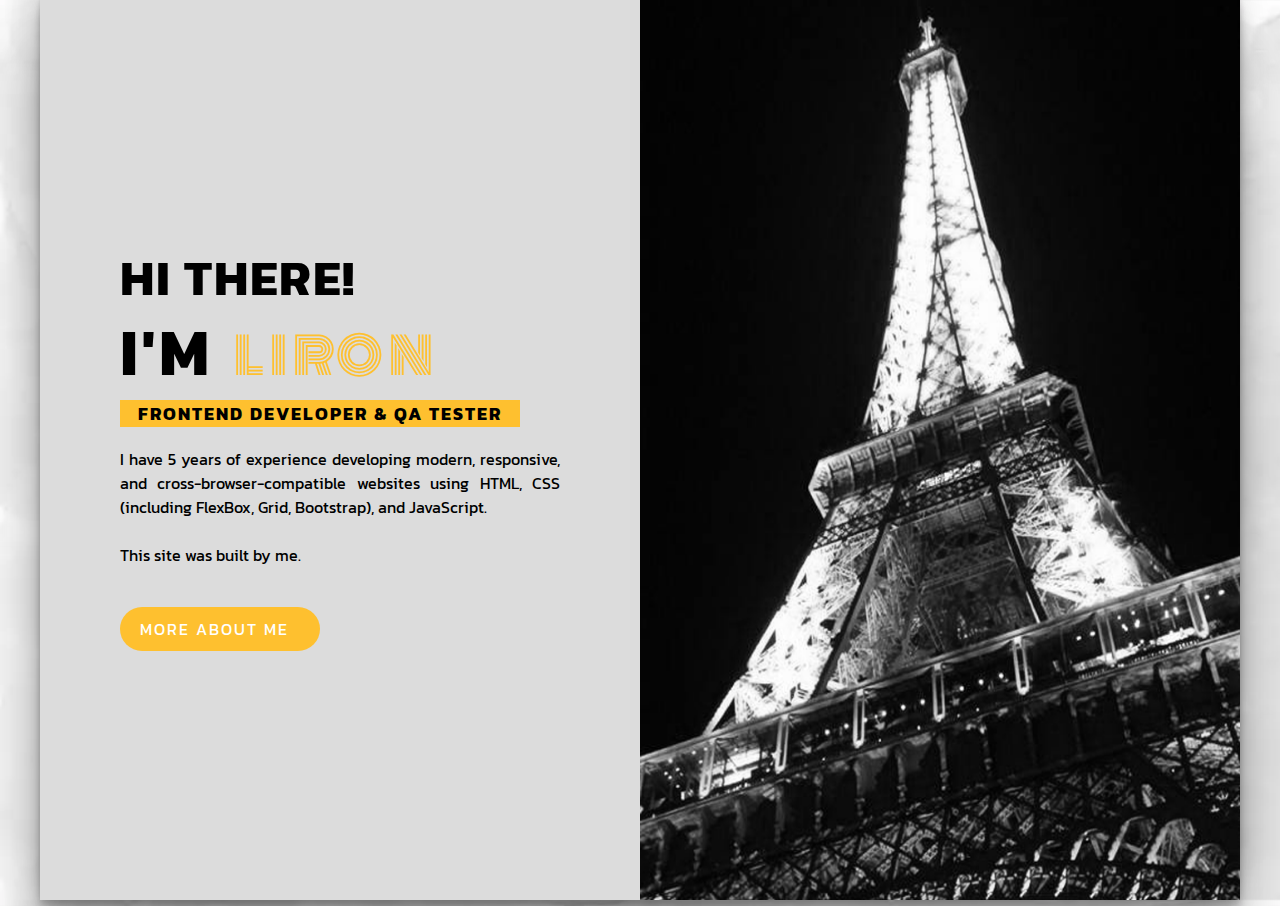
<file: index.html>
<!DOCTYPE html>
<html lang="en">
  <head>
    <meta charset="UTF-8" />
    <meta name="viewport" content="width=device-width, initial-scale=1.0" />

    <link rel="preconnect" href="https://fonts.googleapis.com" />
    <link rel="preconnect" href="https://fonts.gstatic.com" crossorigin />
    <link
      href="https://fonts.googleapis.com/css2?family=Fredoka:wght@300..700&family=Kanit:ital,wght@0,100;0,200;0,300;0,400;0,500;0,600;0,700;0,800;0,900;1,100;1,200;1,300;1,400;1,500;1,600;1,700;1,800;1,900&family=Monoton&display=swap"
      rel="stylesheet"
    />

    <link rel="preconnect" href="https://fonts.googleapis.com" />
    <link rel="preconnect" href="https://fonts.gstatic.com" crossorigin />
    <link
      href="https://fonts.googleapis.com/css2?family=Fredoka:wght@300..700&family=Kanit:ital,wght@0,100;0,200;0,300;0,400;0,500;0,600;0,700;0,800;0,900;1,100;1,200;1,300;1,400;1,500;1,600;1,700;1,800;1,900&display=swap"
      rel="stylesheet"
    />
    <link rel="stylesheet" type="text/css" href="styles.css" />
    <title>Document</title>
  </head>
  <body>
    <main>
      <div class="left">
        <span>HI THERE!</span>
        <h1>I'M <span>LIRON</span></h1>
        <h2>&nbsp;&nbsp; FRONTEND DEVELOPER & QA TESTER &nbsp;&nbsp;</h2>
        <p>
          I have 5 years of experience developing modern, responsive, and cross-browser-compatible websites using HTML, CSS (including FlexBox, Grid, Bootstrap), and JavaScript.
          <br><br>
          This site was built by me.
        </p>
        <a href="more.html">MORE ABOUT ME</a>
      </div>
      <div class="right">
        <img src="images/paris.png" />
      </div>
    </main>
  </body>
</html>
</file>
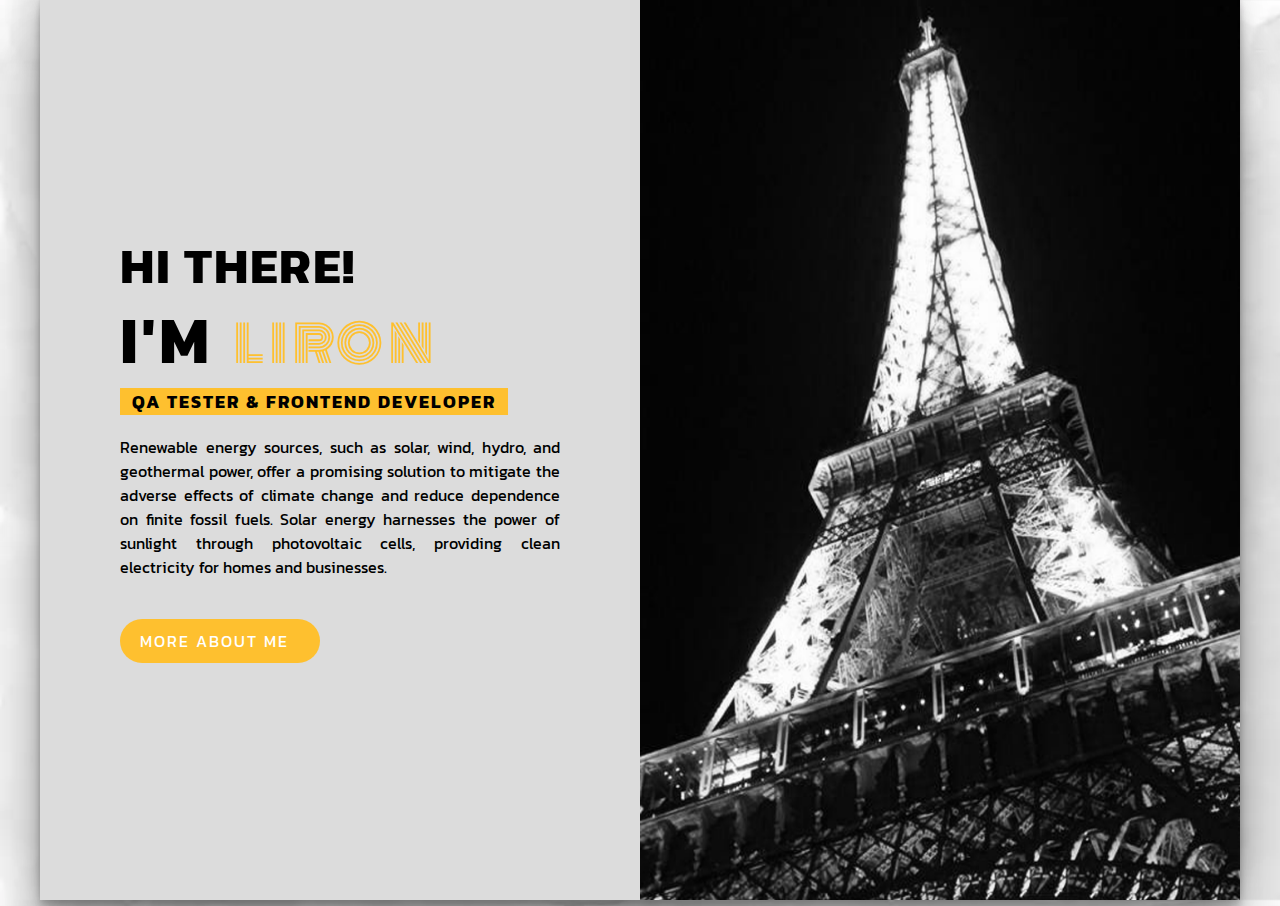
<file: exm2/index.html>
<!DOCTYPE html>
<html lang="en">
  <head>
    <meta charset="UTF-8" />
    <meta name="viewport" content="width=device-width, initial-scale=1.0" />

    <link rel="preconnect" href="https://fonts.googleapis.com" />
    <link rel="preconnect" href="https://fonts.gstatic.com" crossorigin />
    <link
      href="https://fonts.googleapis.com/css2?family=Fredoka:wght@300..700&family=Kanit:ital,wght@0,100;0,200;0,300;0,400;0,500;0,600;0,700;0,800;0,900;1,100;1,200;1,300;1,400;1,500;1,600;1,700;1,800;1,900&family=Monoton&display=swap"
      rel="stylesheet"
    />

    <link rel="preconnect" href="https://fonts.googleapis.com" />
    <link rel="preconnect" href="https://fonts.gstatic.com" crossorigin />
    <link
      href="https://fonts.googleapis.com/css2?family=Fredoka:wght@300..700&family=Kanit:ital,wght@0,100;0,200;0,300;0,400;0,500;0,600;0,700;0,800;0,900;1,100;1,200;1,300;1,400;1,500;1,600;1,700;1,800;1,900&display=swap"
      rel="stylesheet"
    />
    <link rel="stylesheet" type="text/css" href="styles.css" />
    <title>Document</title>
  </head>
  <body>
    <main>
      <div class="left">
        <span>HI THERE!</span>
        <h1>I'M <span>LIRON</span></h1>
        <h2>&nbsp;&nbsp;QA TESTER & FRONTEND DEVELOPER&nbsp;&nbsp;</h2>
        <p>
          Renewable energy sources, such as solar, wind, hydro, and geothermal
          power, offer a promising solution to mitigate the adverse effects of
          climate change and reduce dependence on finite fossil fuels. Solar
          energy harnesses the power of sunlight through photovoltaic cells,
          providing clean electricity for homes and businesses.
        </p>
        <a href="more.html">MORE ABOUT ME</a>
      </div>
      <div class="right">
        <img src="images/paris.png" />
      </div>
    </main>
  </body>
</html>
</file>
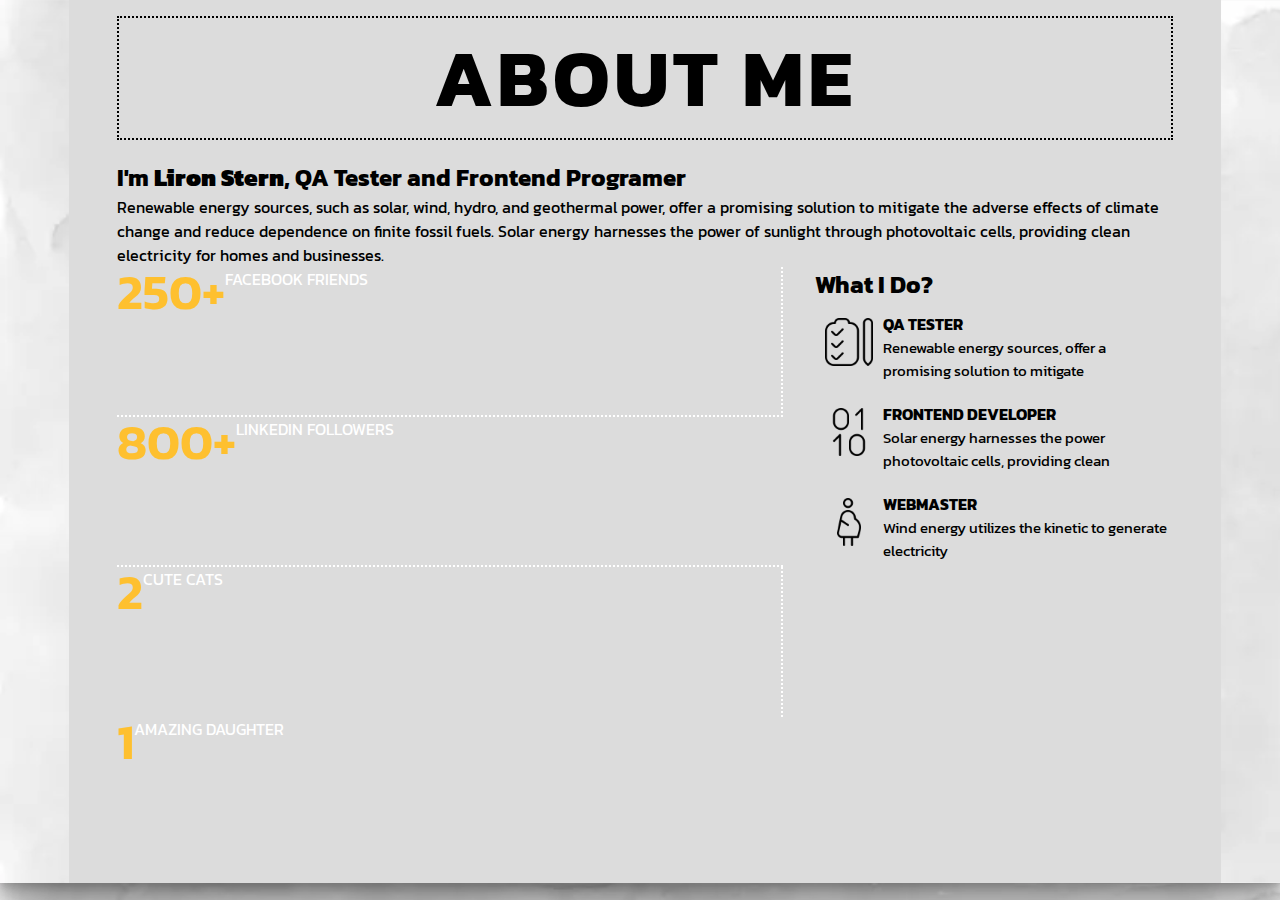
<file: more-BU.html>
<!DOCTYPE html>
<html lang="en">
  <head>
    <meta charset="UTF-8" />
    <meta name="viewport" content="width=<device-width>, initial-scale=1.0" />
    <link rel="preconnect" href="https://fonts.googleapis.com" />
    <link rel="preconnect" href="https://fonts.gstatic.com" crossorigin />
    <link
      href="https://fonts.googleapis.com/css2?family=Fredoka:wght@300..700&family=Kanit:ital,wght@0,100;0,200;0,300;0,400;0,500;0,600;0,700;0,800;0,900;1,100;1,200;1,300;1,400;1,500;1,600;1,700;1,800;1,900&display=swap"
      rel="stylesheet"
    />
    <link rel="stylesheet" type="text/css" href="more-styles.css" />

    <title>Document</title>
  </head>
  <body>
    <main>
      <div class="left">
        <div class="image">
          <img src="images/me.jpg" alt="me" />
        </div>
        <div class="nav">
          <ul>
            <span class="dot"></span>
            <span class="dots"></span>
            <li><a href="index.html">HOME</a></li>
            <span class="dots"></span>
            <li><a href="#" class="active">ABOUT ME</a></li>
            <span class="dots"></span>
            <li><a href="#">RESUME</a></li>
            <span class="dots"></span>
            <li><a href="#">PROTFOLIO</a></li>
            <span class="dots"></span>
            <li><a href="#">TESTIMONIALS</a></li>
            <span class="dots"></span>
            <li><a href="#">CONTACT</a></li>
          </ul>
        </div>
      </div>
      <div class="right">
        <header>
          <h1>ABOUT ME</h1>
        </header>
        <div class="about-me">
          <div>
            <h2>
              I'm <strong>Liron Stern</strong>, QA Tester and Frontend Programer
            </h2>
            <p>
              Renewable energy sources, such as solar, wind, hydro, and
              geothermal power, offer a promising solution to mitigate the
              adverse effects of climate change and reduce dependence on finite
              fossil fuels. Solar energy harnesses the power of sunlight through
              photovoltaic cells, providing clean electricity for homes and
              businesses.
            </p>
          </div>
          <div class="about-me-bottom">
            <div class="numbers">
              <div class="top-left">
                <span class="number">250+</span>
                <p class="text">Facebook friends</p>
              </div>

              <div class="top-right">
                <span class="number">800+</span>
                <p class="text">LinkedIn followers</p>
              </div>
              <div class="bottom-left">
                <span class="number">2</span>
                <p class="text">cute cats</p>
              </div>
              <div class="buttom-right">
                <span class="number">1</span>
                <p class="text">Amazing daughter</p>
              </div>
            </div>
            <div class="what-i-do">
              <h3>What I Do?</h3>

              <div class="row">
                <div class="do-icon">
                  <img src="images/to-do-alt.png" />
                </div>
                <div class="description">
                  <h4>QA TESTER</h4>
                  <div>
                    Renewable energy sources, offer a promising solution to
                    mitigate
                  </div>
                </div>
              </div>
              <div class="row">
                <div class="do-icon">
                  <img src="images/binary.png" />
                </div>
                <div class="description">
                  <h4>FRONTEND DEVELOPER</h4>
                  <div>
                    Solar energy harnesses the power photovoltaic cells,
                    providing clean
                  </div>
                </div>
              </div>
              <div class="row">
                <div class="do-icon">
                  <img src="images/person-pregnant.png" />
                </div>
                <div class="description">
                  <h4>WEBMASTER</h4>
                  <div>
                    Wind energy utilizes the kinetic to generate electricity
                  </div>
                </div>
              </div>
            </div>
          </div>
        </div>
      </div>
    </main>
  </body>
</html>
</file>
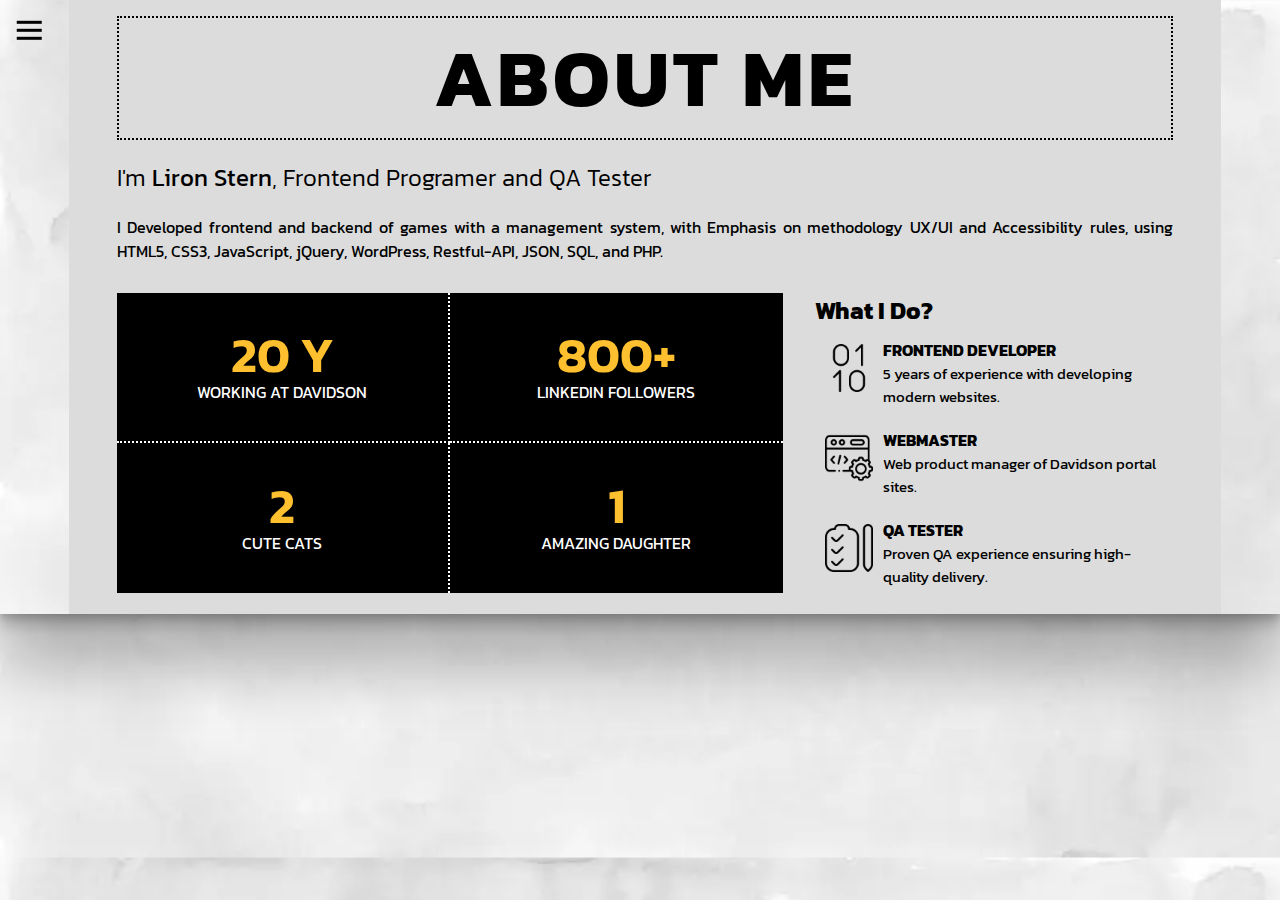
<file: more.html>
<!DOCTYPE html>
<html lang="en">
  <head>
    <meta charset="UTF-8" />
    <meta name="viewport" content="width=device-width, initial-scale=1.0" />
    <script
      src="https://code.jquery.com/jquery-3.7.1.min.js"
      integrity="sha256-/JqT3SQfawRcv/BIHPThkBvs0OEvtFFmqPF/lYI/Cxo="
      crossorigin="anonymous"
    ></script>
    <link rel="preconnect" href="https://fonts.googleapis.com" />
    <link rel="preconnect" href="https://fonts.gstatic.com" crossorigin />
    <link
      href="https://fonts.googleapis.com/css2?family=Fredoka:wght@300..700&family=Kanit:ital,wght@0,100;0,200;0,300;0,400;0,500;0,600;0,700;0,800;0,900;1,100;1,200;1,300;1,400;1,500;1,600;1,700;1,800;1,900&display=swap"
      rel="stylesheet"
    />
    <link rel="stylesheet" type="text/css" href="more-styles.css" />

    <title>Liron Stern site</title>
  </head>
  <body>
    <main>
      <div class="left">
        <nav class="navbar">
          <div class="image">
            <img src="images/me.jpg" alt="me" />
          </div>

          <ul class="nav-menu">
            <span class="dot nav-el"></span>
            <span class="dots nav-el"></span>
            <li><a class="nav-el link-el" href="index.html">HOME</a></li>
            <span class="dots nav-el"></span>
            <li>
              <a
                class="active nav-el link-el link-el"
                href="#"
                id="link-about-me"
                onClick="clickOnLink('link-about-me')"
                >ABOUT ME</a
              >
            </li>
            <span class="dots nav-el"></span>
            <li>
              <a
                class="nav-el link-el"
                href="#"
                id="link-resume"
                onClick="clickOnLink('link-resume')"
                >RESUME</a
              >
            </li>
            <span class="dots nav-el"></span>
            <li>
              <a
                class="nav-el link-el"
                href="#"
                id="link-protfolio"
                onClick="clickOnLink('link-protfolio')"
                >PORTFOLIO</a
              >
            </li>
            <span class="dots nav-el"></span>
            <li>
              <a
                class="nav-el link-el"
                href="#"
                id="link-testimonials"
                onClick="clickOnLink('link-testimonials')"
                >TESTIMONIALS</a
              >
            </li>
            <span class="dots nav-el"></span>
            <li>
              <a
                class="nav-el link-el"
                href="#"
                id="link-contact"
                onClick="clickOnLink('link-contact')"
                >CONTACT</a
              >
            </li>
          </ul>
        </nav>
      </div>

      <div class="right">
        <div class="menu-toggle" id="mobile-menu">
          <span class="bar"></span>
          <span class="bar"></span>
          <span class="bar"></span>
        </div>

        <!-- ABOUT ME  -->
        <div class="about-me chapter active-div">
          <header>
            <h1>ABOUT ME</h1>
          </header>

          <div class="about-me-top">
            <h2>
              I'm <strong>Liron Stern</strong>, Frontend Programer and QA Tester
            </h2>
            <p>
              I	Developed frontend and backend of games with a management system, with Emphasis on methodology UX/UI and Accessibility rules, using HTML5, CSS3, JavaScript, jQuery, WordPress, Restful-API, JSON, SQL, and PHP.
            </p>
          </div>
          <div class="about-me-bottom">
            <div class="numbers">
              <div>
                <div class="square top-left">
                  <span class="number">20 Y</span>
                  <p class="text">Working at Davidson</p>
                </div>

                <div class="square top-right">
                  <span class="number">800+</span>
                  <p class="text">LinkedIn followers</p>
                </div>
              </div>
              <div>
                <div class="square bottom-left">
                  <span class="number">2</span>
                  <p class="text">cute cats</p>
                </div>
                <div class="square buttom-right">
                  <span class="number">1</span>
                  <p class="text">Amazing daughter</p>
                </div>
              </div>
            </div>

            <div class="what-i-do">
              <h3>What I Do?</h3>

              <div class="row">
                <div class="do-icon">
                  <img src="images/binary.png" />
                </div>
                <div class="description">
                  <h4>FRONTEND DEVELOPER</h4>
                  <div>
                  	5 years of experience with developing modern websites.
                  </div>
                </div>
              </div>
              <div class="row">
                <div class="do-icon">
                  <img src="images/webmaster.png" />
                </div>
                <div class="description">
                  <h4>WEBMASTER</h4>
                  <div>
                    Web product manager of Davidson portal sites.
                  </div>
                </div>
              </div>

              <div class="row">
                <div class="do-icon">
                  <img src="images/to-do-alt.png" />
                </div>
                <div class="description">
                  <h4>QA TESTER</h4>
                  <div>
                    Proven QA experience ensuring high-quality delivery. 
                  </div>
                </div>
              </div>
              
              
            </div>
          </div>
        </div>
        <!-- END ABOUT ME  -->

        <!-- RESUME  -->
        <div class="resume chapter not-active-div">
          <header>
            <h1>RESUME</h1>
          </header>
          <div class="container">
            <h2>EDUCATION</h2>
            <div class="details">
              <div>
                <h3>&nbsp;&nbsp;2024&nbsp;&nbsp;</h3>
                <h4>QA - Gal Matlon</h4>
                <p>
                  geothermal power, offer a promising solution to mitigate,
                  geothermal power, offer a promising solution to mitigate
                </p>
              </div>
              <div>
                <h3>&nbsp;&nbsp;2021&nbsp;&nbsp;</h3>
                <h4>FullStack - John Bryce</h4>
                <p>
                  geothermal power, offer a promising solution to mitigate,
                  geothermal power, offer a promising solution to mitigate
                </p>
              </div>
              <div>
                <h3>&nbsp;&nbsp;2000-2002&nbsp;&nbsp;</h3>
                <h4>Software Engineer - College of Management</h4>
                <p>
                  geothermal power, offer a promising solution to mitigate,
                  geothermal power, offer a promising solution to mitigate
                </p>
              </div>
            </div>
          </div>
          <hr />
          <div class="container">
            <h2>EXPERIENCE</h2>
            <div class="details">
              <div>
                <h3>&nbsp;&nbsp;2017-2022&nbsp;&nbsp;</h3>
                <h4>Programer - Davidson Institute</h4>
                <p>
                  Renewable energy sources, such as solar, wind, Renewable
                  energy sources, such as solar, wind
                </p>
              </div>
              <div>
                <h3>&nbsp;&nbsp;2003-2017&nbsp;&nbsp;</h3>
                <h4>Webmaster - Davidson Institute</h4>
                <p>
                  Renewable energy sources, such as solar, wind, Renewable
                  energy sources, such as solar, wind
                </p>
              </div>
              <div>
                <h3>&nbsp;&nbsp;2000-2001&nbsp;&nbsp;</h3>
                <h4>Office Instructor - sherutal</h4>
                <p>
                  Renewable energy sources, such as solar, wind, Renewable
                  energy sources, such as solar, wind
                </p>
              </div>
            </div>
          </div>
        </div>
        <!-- END RESUME  -->

        <!-- PORTFOLIO  -->
        <div class="protfolio chapter not-active-div">
          <header>
            <h1>PORTFOLIO</h1>
          </header>
          <div class="container-images">
            <a
              href="https://davidson-web2.weizmann.ac.il/liron/quizkorona/quizforsite/index.html?quizid=1&lang=He"
              target="_blank"
              ><img src="images/darwin.png" alt="quiz-image"
            /></a>
            <a href="https://davidson-web2.weizmann.ac.il/liron/nim01/"
              ><img src="images/nim.png" alt="quiz-image"
            /></a>
            <a
              href="https://davidson.weizmann.ac.il/online/tikshuv/life_sci/%D7%90%D7%91%D7%95%D7%9C%D7%95%D7%A6%D7%99%D7%94-%D7%91%D7%9E%D7%94%D7%A4%D7%9B%D7%94-%D7%94%D7%AA%D7%A2%D7%A9%D7%99%D7%99%D7%AA%D7%99%D7%AA"
              target="_blank"
              ><img src="images/evolution.png" alt="quiz-image"
            /></a>
            <a
              href="https://davidson-web2.weizmann.ac.il/liron/operatorsNew/index.html?operator=1&question=1"
              target="_blank"
              ><img src="images/operators.png" alt="quiz-image"
            /></a>
          </div>
        </div>
        <!-- END PORTFOLIO  -->

        <!-- TESTIMONIALS  -->
        <div class="testimonials chapter not-active-div">
          <header>
            <h1>TESTIMONIALS</h1>
          </header>
          <div class="container-testimonials">
            <div class="one-testimonial">
              <div class="testimonials-top">
                <img src="images/mom.png" alt="woman-image" />
                <div>
                  <h2>Ahuva</h2>
                  <h3>My Mom</h3>
                  <p>
                    My daughter is the most talented there is.
                  </p>
                </div>
              </div>
              <div class="testimonials-bottom">
                <div>
                  <img src="images/star.png" alt="star" class="star" />
                  <img src="images/star.png" alt="star" class="star" />
                  <img src="images/star.png" alt="star" class="star" />
                  <img src="images/star.png" alt="star" class="star" />
                  <img src="images/star.png" alt="star" class="star" />
                </div>
                <span>Jnuary</span>
              </div>
            </div>
            <div class="one-testimonial">
              <div class="testimonials-top">
                <img src="images/shuli.png" alt="woman-image" />
                <div>
                  <h2>Shuly</h2>
                  <h3>Former Boss</h3>
                  <p>
                    She is excellent.
                  </p>
                </div>
              </div>
              <div class="testimonials-bottom">
                <div>
                  <img src="images/star.png" alt="star" class="star" />
                  <img src="images/star.png" alt="star" class="star" />
                  <img src="images/star.png" alt="star" class="star" />
                  <img src="images/star.png" alt="star" class="star" />
                  <img src="images/star.png" alt="star" class="star" />
                </div>
                <span>Jnuary</span>
              </div>
            </div>
            <div class="one-testimonial">
              <div class="testimonials-top">
                <img src="images/bat-ami.png" alt="woman-image" />
                <div>
                  <h2>Bat-Ami</h2>
                  <h3>Former Colleague</h3>
                  <p>
                    She is excellent.
                  </p>
                </div>
              </div>
              <div class="testimonials-bottom">
                <div>
                  <img src="images/star.png" alt="star" class="star" />
                  <img src="images/star.png" alt="star" class="star" />
                  <img src="images/star.png" alt="star" class="star" />
                  <img src="images/star.png" alt="star" class="star" />
                  <img src="images/star.png" alt="star" class="star" />
                </div>
                <span>Jnuary</span>
              </div>
            </div>
            <div class="one-testimonial">
              <div class="testimonials-top">
                <img src="images/yossi.png" alt="woman-image" />
                <div>
                  <h2>Yossi</h2>
                  <h3>Former Boss</h3>
                  <p>
                    She is excellent.
                  </p>
                </div>
              </div>
              <div class="testimonials-bottom">
                <div>
                  <img src="images/star.png" alt="star" class="star" />
                  <img src="images/star.png" alt="star" class="star" />
                  <img src="images/star.png" alt="star" class="star" />
                  <img src="images/star.png" alt="star" class="star" />
                  <img src="images/star.png" alt="star" class="star" />
                </div>
                <span>Jnuary</span>
              </div>
            </div>
          </div>
        </div>
        <!-- END TESTIMONIALS  -->

        <!-- CONTACT  -->
        <div class="contact chapter not-active-div">
          <header>
            <h1>CONTACT</h1>
          </header>
          <div class="container-contact">
            <h2>Fill <strong>free</strong> to contact me:</h2>
            <div class="contact-center">
              <div class="one-contact">
                <img src="images/phone-call.png" alt="phone-call" />
                <span>054-7827347</span>
              </div>
              <div class="one-contact">
                <img src="images/linkdin.png" alt="linkdin" />
                <a
                  href="https://www.linkedin.com/in/liron-stern-a88345165/"
                  target="_blank"
                  >Linkdin</a
                >
              </div>
              <div class="one-contact">
                <img src="images/email.png" alt="email" />
                <a href="mailto:lironweiz@gmail.com">lironweiz@gmail.com</a>
              </div>
            </div>
            <h3>THANKS FOR PATIENCE</h3>
          </div>
        </div>
        <!-- END CONTACT  -->
      </div>
    </main>
    <script src="script.js"></script>
  </body>
</html>
</file>
<file: styles.css>
* {
  margin: 0;
  padding: 0;
  box-sizing: border-box;
}
a {
  text-decoration: none;
}
body {
  font-family: "Kanit", sans-serif;
  background-image: url(images/background.webp);
  background-size: cover;
  /* display: flex;
  justify-content: center;
  align-items: center; */
}

main {
  display: flex;
  width: 1450px;
  height: 100vh;
  box-shadow: rgba(0, 0, 0, 0.25) 0px 54px 55px,
    rgba(0, 0, 0, 0.12) 0px -12px 30px, rgba(0, 0, 0, 0.12) 0px 4px 6px,
    rgba(0, 0, 0, 0.17) 0px 12px 13px, rgba(0, 0, 0, 0.09) 0px -3px 5px;
  margin: 0 auto;
}

.left {
  /* border: 1px solid red; */
  width: 50%;
  display: flex;
  /* margin: auto 0; */
  flex-direction: column;
  justify-content: center;
 
  background-color: #dcdcdc;
  padding: 0 5rem;
}

.left span {
  display: inline-block;
  font-size: 50px;
  font-weight: bolder;
  letter-spacing: 2px;
  line-height: 55px;
}

.left h1 {
  font-size: 65px;
  font-weight: bolder;
  letter-spacing: 4px;
  word-spacing: 4px;
  line-height: 95px;
}

.left h1 span {
  font-family: "Monoton", sans-serif;
  font-weight: 400;
  color: #fec02f;
  letter-spacing: 6px;
}

.left h2 {
  font-size: 22px;
  font-weight: bolder;
  width: fit-content;
  background-color: #fec02f;
  margin-bottom: 20px;
  letter-spacing: 2px;
}

.left p {
  text-align: justify;
  margin-bottom: 20px;
}

a {
  background-color: #fec02f;
  padding: 10px 20px;
  width: 200px;
  border-radius: 50px;
  color: white;
  display: inline-block;
  margin-top: 20px;
  letter-spacing: 2px;
}

.right {
  /* border: 1px solid green; */
  width: 50%;
}

.right img {
  width: 100%;
  height: 100%;
}

@media screen and (max-width: 1400px) {
  main {
    width: 1200px;
  }

  .left h2 {
    font-size: 18px;
  }
}

@media screen and (max-width: 1100px) {
  main {
    width: 100%;
  }

  .left {
    padding: 0 2rem;
  }

  .right img {
    width: 100%;
    height: 100%;
  }
}

@media screen and (max-width: 920px) {
  body {
    background-image: none;
    background-color: #dcdcdc;
  }


  .left {
    width: 60%;
  }

  .left span {
    font-size: 40px;
  }

  .left h1 {
    font-size: 50px;
  }

  .left h2 {
    font-size: 15px;
  }
  
}

@media screen and (max-width: 740px) {
  main {
    display: flex;
    flex-direction: column;
    flex-flow: column-reverse;
    justify-content: center;
    align-items: center;
    height: fit-content;
    padding: 2rem 0;
    /* border: 4px solid green; */

  }

  .left {
    width: 500px;
    margin: 0 auto;
    justify-content: flex-start;
    /* border: 4px solid yellow; */
    padding: 0;
  }

 


  .right{
    width: 500px;
    margin: 0 auto;
    /* border: 4px solid yellow */
    
  }

 



}

@media screen and (max-width: 550px) {
.left{
  width: 340px;
}
 .right{
  width: 340px;
 }
}
</file>
<file: exm2/styles.css>
* {
  margin: 0;
  padding: 0;
  box-sizing: border-box;
}
a {
  text-decoration: none;
}
body {
  font-family: "Kanit", sans-serif;
  background-image: url(images/background.webp);
  background-size: cover;
  /* display: flex;
  justify-content: center;
  align-items: center; */
}

main {
  display: flex;
  width: 1450px;
  height: 100vh;
  box-shadow: rgba(0, 0, 0, 0.25) 0px 54px 55px,
    rgba(0, 0, 0, 0.12) 0px -12px 30px, rgba(0, 0, 0, 0.12) 0px 4px 6px,
    rgba(0, 0, 0, 0.17) 0px 12px 13px, rgba(0, 0, 0, 0.09) 0px -3px 5px;
  margin: 0 auto;
}

.left {
  /* border: 1px solid red; */
  width: 50%;
  display: flex;
  /* margin: auto 0; */
  flex-direction: column;
  justify-content: center;
 
  background-color: #dcdcdc;
  padding: 0 5rem;
}

.left span {
  display: inline-block;
  font-size: 50px;
  font-weight: bolder;
  letter-spacing: 2px;
  line-height: 55px;
}

.left h1 {
  font-size: 65px;
  font-weight: bolder;
  letter-spacing: 4px;
  word-spacing: 4px;
  line-height: 95px;
}

.left h1 span {
  font-family: "Monoton", sans-serif;
  font-weight: 400;
  color: #fec02f;
  letter-spacing: 6px;
}

.left h2 {
  font-size: 22px;
  font-weight: bolder;
  width: fit-content;
  background-color: #fec02f;
  margin-bottom: 20px;
  letter-spacing: 2px;
}

.left p {
  text-align: justify;
  margin-bottom: 20px;
}

a {
  background-color: #fec02f;
  padding: 10px 20px;
  width: 200px;
  border-radius: 50px;
  color: white;
  display: inline-block;
  margin-top: 20px;
  letter-spacing: 2px;
}

.right {
  /* border: 1px solid green; */
  width: 50%;
}

.right img {
  width: 100%;
  height: 100%;
}

@media screen and (max-width: 1400px) {
  main {
    width: 1200px;
  }

  .left h2 {
    font-size: 18px;
  }
}

@media screen and (max-width: 1100px) {
  main {
    width: 100%;
  }

  .left {
    padding: 0 2rem;
  }

  .right img {
    width: 100%;
    height: 100%;
  }
}

@media screen and (max-width: 920px) {
  body {
    background-image: none;
    background-color: #dcdcdc;
  }


  .left {
    width: 60%;
  }

  .left span {
    font-size: 40px;
  }

  .left h1 {
    font-size: 50px;
  }

  .left h2 {
    font-size: 15px;
  }
  
}

@media screen and (max-width: 740px) {
  main {
    display: flex;
    flex-direction: column;
    flex-flow: column-reverse;
    justify-content: center;
    align-items: center;
    height: fit-content;
    padding: 2rem 0;
    /* border: 4px solid green; */

  }

  .left {
    width: 500px;
    margin: 0 auto;
    justify-content: flex-start;
    /* border: 4px solid yellow; */
    padding: 0;
  }

 


  .right{
    width: 500px;
    margin: 0 auto;
    /* border: 4px solid yellow */
    
  }

 



}

@media screen and (max-width: 550px) {
.left{
  width: 340px;
}
 .right{
  width: 340px;
 }
}
</file>
<file: more-styles.css>
* {
  margin: 0;
  padding: 0;
  box-sizing: border-box;
}

a {
  color: black;
  text-decoration: none;
}

.active {
  color: white;
}

.not-active-div {
  display: none;
}

.active-div {
  display: block;
}

a:hover {
  color: white;
}

body {
  font-family: "Kanit", sans-serif;
  background-image: url(images/background.webp);
  background-size: cover;
}

main {
  display: flex;
  height: 100vh;
  width: 1350px;
  box-shadow: rgba(0, 0, 0, 0.25) 0px 54px 55px,
    rgba(0, 0, 0, 0.12) 0px -12px 30px, rgba(0, 0, 0, 0.12) 0px 4px 6px,
    rgba(0, 0, 0, 0.17) 0px 12px 13px, rgba(0, 0, 0, 0.09) 0px -3px 5px;
  margin: 0 auto;
}

.left {
  width: 20%;
  background-color: #fec02f;
}

.right {
  width: 80%;
  height: 100vh;
  background-color: #dcdcdc;
  padding: 0 5rem;
}

header {
  display: flex;
  justify-content: center;
  align-items: center;
  width: 100%;
  border: 2px dotted black;
  margin-bottom: 20px;
}

header h1 {
  font-size: 5em;
  letter-spacing: 4px;
}

.image img {
  width: 100%;
}

ul.nav-menu {
  list-style: none;
  display: flex;
  flex-direction: column;
  justify-content: center;
  align-items: center;
  margin-top: 30px;
}

ul.nav-menu li {
  font-size: 20px;
  font-weight: 600;
  /* margin-top: 30px; */
}

.right .menu-toggle .bar {
  width: 25px;
  height: 3px;
  margin: 5px;
  transition: all 0.3s ease-out;
  background-color: black;
  text-align: left;
}

.dots {
  display: block;
  height: 30px;
  border-left: 2px dotted black;
}

.about-me-top {
  margin-bottom: 30px;
}

.chapter div h2 {
  font-weight: 300;
  margin: 20px 0;
}

.chapter div p {
  margin-bottom: 30px;
  text-align: justify;
}

.about-me-bottom {
  width: 100%;
  display: flex;
}

.numbers {
  display: flex;
  flex-direction: column;
  width: 65%;
  margin: 0;
}

.numbers {
  display: flex;
  flex-direction: column;
  align-items: center;
  /* justify-content: center; */
  margin-right: 2rem;
}

.numbers div {
  display: flex;
  width: 100%;
  height: 150px;
}

.numbers div .square {
  display: flex;
  padding-top: 30px;
  flex-direction: column;
  justify-content: center;
  align-items: center;
  width: 50%;
  background-color: black;
}

.number {
  color: #fec02f;
  font-size: 50px;
  font-weight: 600;
  line-height: 50px;
}

.text {
  color: white;
  text-transform: uppercase;
}

.top-left {
  border-right: 2px dotted white;
  border-bottom: 2px dotted white;
}

.bottom-left {
  border-right: 2px dotted white;
}

.top-right {
  border-bottom: 2px dotted white;
}

.what-i-do {
  width: 35%;
}

.what-i-do h3 {
  font-size: 24px;
}

.what-i-do .row {
  display: flex;
  margin-bottom: 10px;
}

.what-i-do .row .do-icon {
  display: flex;
  justify-content: center;
  align-items: center;
  padding: 0 10px;
}

.what-i-do .row img {
  width: 3rem;
  height: 3rem;
}

.what-i-do .row div:nth-last-child() {
  display: flex;
  flex-direction: column;
}

.what-i-do .row .description {
  padding-top: 10px;
}

/* EXPERIENCE */
.resume .container h2 {
  font-weight: 500;
}
.details {
  display: flex;
}

.details div {
  margin-right: 3rem;
}

.details h3 {
  display: inline-block;
  font-weight: 400;
  color: white;
  background-color: #fec02f;
  margin-bottom: 5px;
}

.details h4 {
  font-size: 18px;
  font-weight: 500;
}

/* PORTFOLIO */

.container-images {
  text-align: center;
}

.container-images img {
  margin: 15px;
  border-radius: 5px;
  border: 4px solid #fec02f;
}

/* TESTIMONIALS */

.container-testimonials {
  display: flex;
  flex-wrap: wrap;
  justify-content: center;
}
.one-testimonial {
  display: flex;
  flex-direction: column;
  width: 47%;
  background-color: black;
  padding: 15px;
  margin: 10px;
  border-radius: 5px;
}

.one-testimonial .testimonials-top {
  display: flex;
}

.testimonials-top img {
  width: 150px;
  height: 180px;
  border-radius: 5px;
  margin-right: 10px;
  margin-bottom: 10px;
}

.one-testimonial .testimonials-top div {
  display: flex;
  flex-direction: column;
}

.one-testimonial .testimonials-top div p {
  font-weight: 300;
}

.testimonials-bottom {
  display: flex;
}

.testimonials-bottom div {
  display: flex;
  flex-direction: row;
}

.testimonials-bottom div .star {
  display: inline-block;
  width: 15px;
  height: 15px;
  margin-right: 16px;
  border-radius: 5px;
}

.testimonials-bottom span {
  display: block;
  width: 100%;
  text-align: right;
}

.one-testimonial .testimonials-top h2 {
  color: #fec02f;
  margin: 0;
  font-size: 30px;
}

.testimonials-top h3 {
  font-weight: 500;
}
.testimonials-top h3,
.testimonials-top p,
.testimonials-bottom {
  color: white;
}

/* CONTACT */

.contact {
  background-color: #dcdcdc;
  height: 90vh;
}

.contact .container-contact h2 {
  margin-bottom: 60px;
  font-size: 30px;
}

.contact-center {
  display: flex;
  justify-content: center;
  align-items: center;
  margin-bottom: 80px;
}

.one-contact {
  display: flex;
  justify-content: center;
  align-items: center;
  width: 30%;
  margin-right: 30px;
}

.one-contact img {
  width: 80px;
  height: 80px;
  margin-right: 20px;
}

.one-contact a {
  text-decoration: underline;
}

.contact-center .one-contact a,
.one-contact span {
  font-size: 20px;
}

.container-contact h3 {
  text-align: center;
  font-size: 40px;
  letter-spacing: 3px;
  word-spacing: 5px;
}

@media screen and (max-width: 1300px) {
  /* and (max-height: 700px){ */
  main {
    width: 100%;
    display: flex;
    justify-content: center;
    height: fit-content;
  }

  .left {
    /* display: none; */
    width: 0;
    opacity: 0;
  }

  .right {
    padding: 1rem 3rem;
    width: 90%;
    margin-left: 10px;
    height: auto;
  }

  .left.active {
    width: 260px;
    opacity: 1;
    position: absolute;
    top: 0;
    left: 0;
    height: 100vh;
    transition: all 0.5s ease;
  }

  .nav-menu .dots {
    display: none;
  }
  .nav-el {
    text-align: center;
    line-height: 60px;
    display: table;
  }

  .nav-el:hover {
    background-color: var(--brightred);
    color: var(--white);
    transition: all 0.4s ease-out;
  }

  #mobile-menu {
    position: absolute;
    left: 10px;
    top: 10px;
    transform: translate(5%, 20%);
  }

  .menu-toggle .bar {
    display: block;
    cursor: pointer;
  }

  .menu-toggle:hover {
    cursor: pointer;
  }

  #mobile-menu.is-active .bar:nth-child(2) {
    opacity: 0;
  }

  #mobile-menu.is-active .bar:nth-child(1) {
    transform: translateY(8px) rotate(45deg);
  }

  #mobile-menu.is-active .bar:nth-child(3) {
    transform: translateY(-8px) rotate(-45deg);
  }

  .description div {
    font-size: 15px;
  }

  .contact {
    background-color: #dcdcdc;
    height: 100vh;
  }
}

@media screen and (max-width: 930px) {
  main {
    width: 100%;
    /* height: fit-content; */
    margin: 0;
  }

  main .left {
    height: 100vh;
  }

  .right {
    margin: 0;
    width: 100%;
  }

  .about-me-bottom {
    flex-direction: column;
  }

  .numbers {
    width: 100%;
    margin-bottom: 20px;
  }

  .what-i-do {
    width: 100%;
  }

  .what-i-do h3 {
    margin-bottom: 10px;
  }

  .description div {
    font-size: 16px;
  }

  .details {
    display: flex;
    flex-direction: column;
  }

  .container-testimonials {
    display: flex;
    flex-direction: column;
    justify-content: center;
    align-items: center;
    /* flex-wrap: nowrap; */
  }

  .one-testimonial {
    width: 380px;
  }

  .testimonials header h1 {
    font-size: 3rem;
  }

  .contact-center {
    display: flex;
    flex-direction: column;
    justify-content: left;
    align-items: start;
    margin-bottom: 40px;
  }

  .one-contact {
    /* align-items: end; */
    justify-content: left;
    margin-bottom: 20px;
    width: 90%;
  }
}

@media screen and (max-width: 660px) {
  header h1 {
    font-size: 3rem;
  }

  .number {
    font-size: 2.7rem;
  }
}

@media screen and (max-width: 520px) {
  header h1 {
    font-size: 2.5rem;
  }
  .right {
    padding: 1.5rem;
  }
  .numbers div {
    display: flex;
    width: 100%;
    height: 120px;
  }

  .number {
    font-size: 2rem;
    line-height: 1.8rem;
  }

  .text {
    font-size: 0.9rem;
  }

  #mobile-menu {
    top: 25px;
    right: 20px;
  }

  .one-testimonial {
    width: 95%;
  }

  .testimonials header h1 {
    font-size: 2rem;
  }

  .container-contact h3 {
    font-size: 35px;
  }
}
</file>
